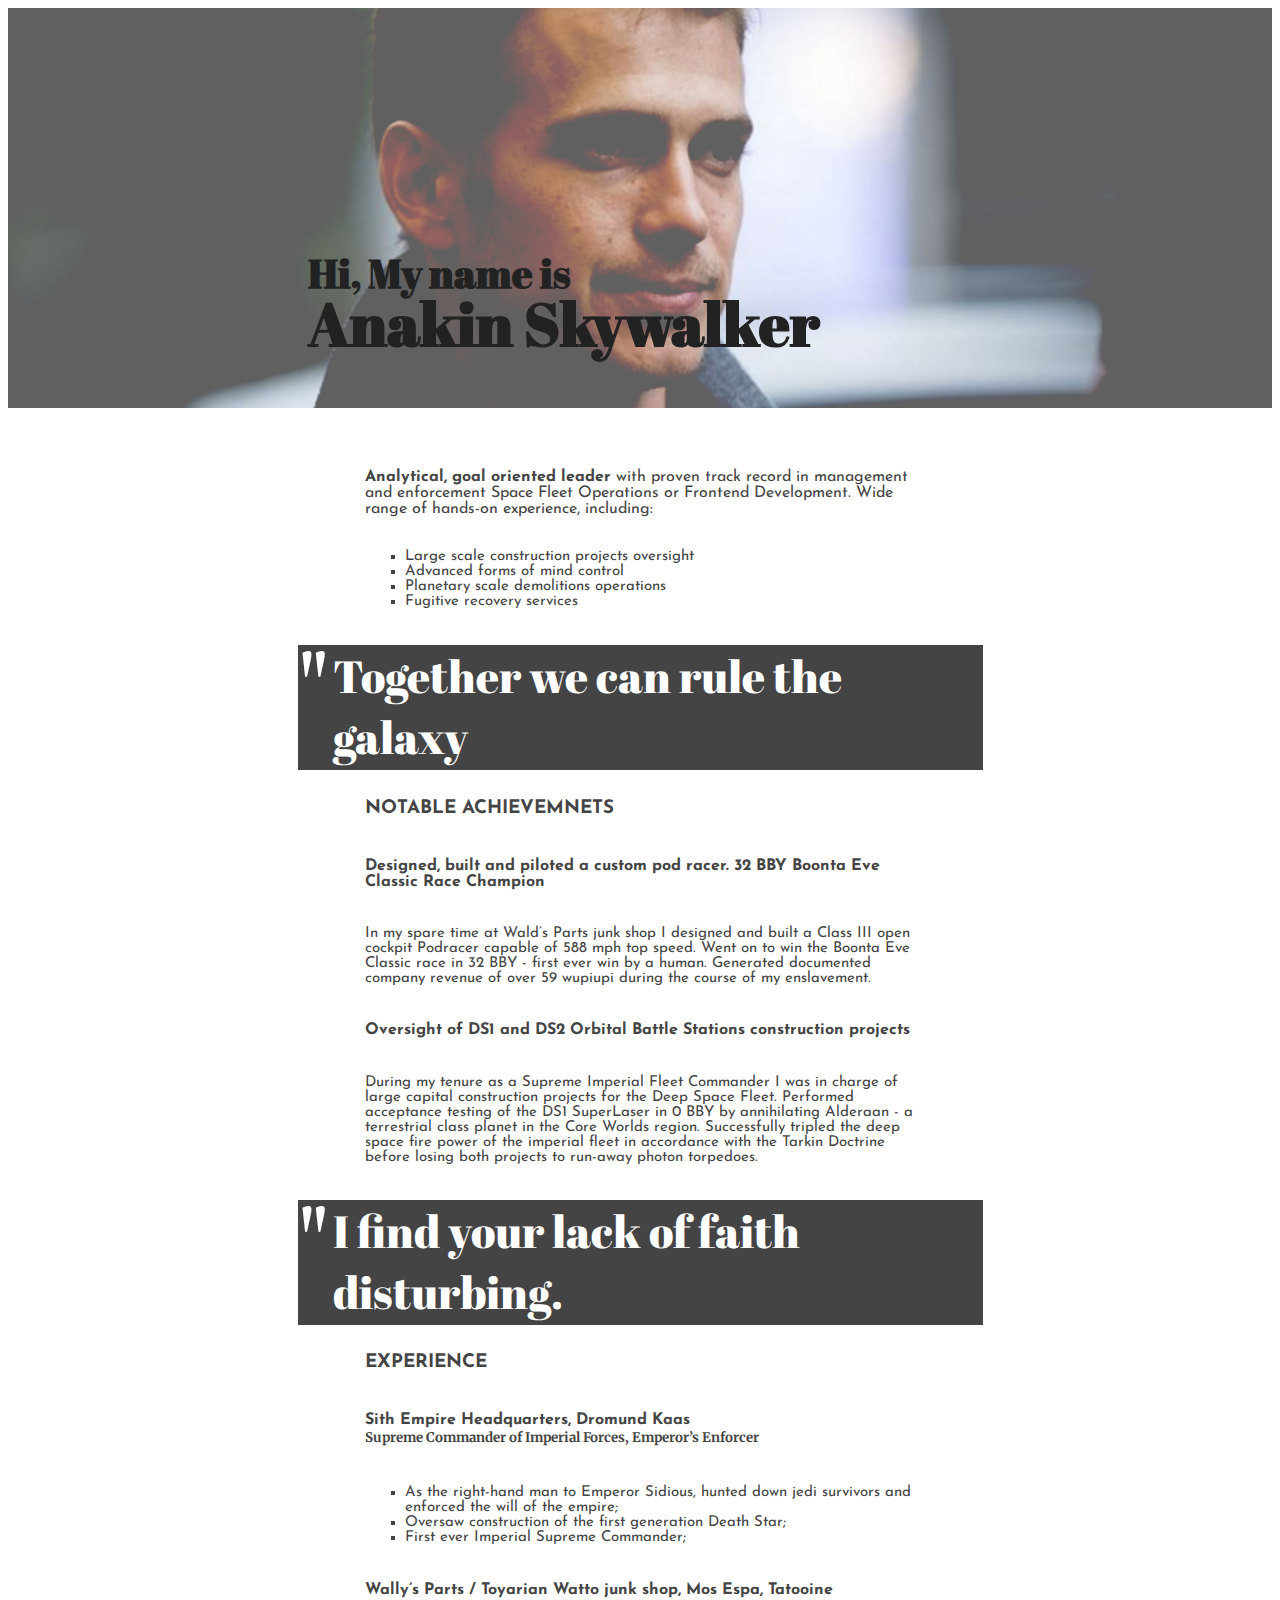
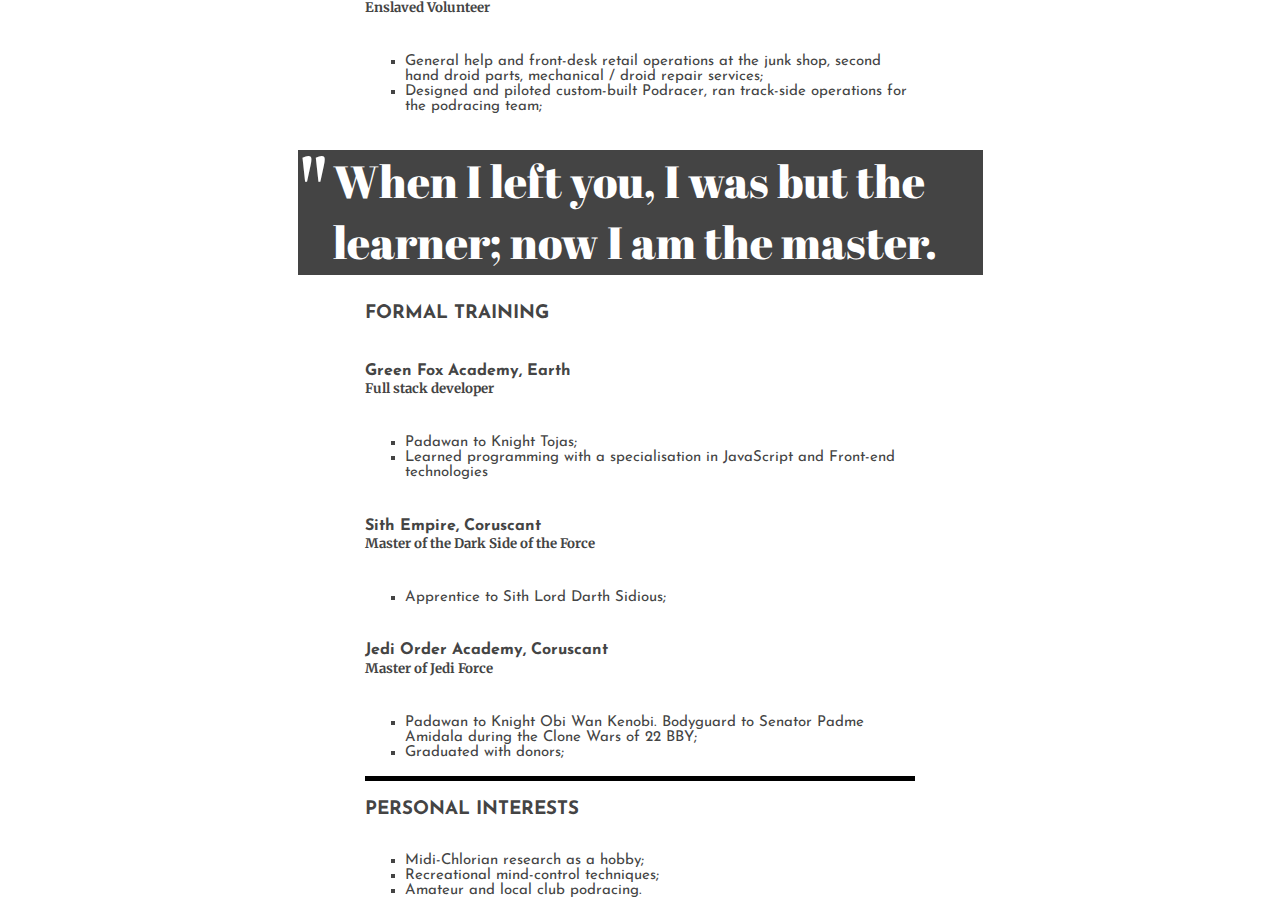
<file: index.html>
<!DOCTYPE html>
<html lang="en" >
<head>
  <meta charset="UTF-8">
  <title>A Pen by  Benyovszki Patrik</title>
  <link href="https://fonts.googleapis.com/css2?family=Abril+Fatface&display=swap" rel="stylesheet">
  <link href="https://fonts.googleapis.com/css2?family=Abril+Fatface&family=Josefin+Sans&display=swap" rel="stylesheet">
  <link href="https://fonts.googleapis.com/css2?family=Abril+Fatface&family=Josefin+Sans&family=Merriweather:ital@1&display=swap" rel="stylesheet">

  <link rel="stylesheet" href="./style.css">

</head>
<body>
<!-- partial:index.partial.html -->
<header>
  <img src="one.png" alt="Anakin_Skywalker">
  <h2>Hi, My name is</h2>
  <h1>Anakin Skywalker</h1>
</header>
<div class="container">
   <section> 
    <p><strong>Analytical, goal oriented leader</strong> with proven track record in management and enforcement Space Fleet Operations or Frontend Development. Wide range of hands-on experience, including:
    </p>
    <ul>
      <li>Large scale construction projects oversight</li>
      <li>Advanced forms of mind control</li>
      <li>Planetary scale demolitions operations</li>
      <li>Fugitive recovery services</li>
    </ul>
  </section>
  <blockquote>Together we can rule the galaxy</blockquote>
  <section>
    <h3>Notable achievemnets</h3>
    <h4>Designed, built and piloted a custom pod racer. 32 BBY Boonta Eve Classic Race Champion</h4>
    <p class="first">In my spare time at Wald’s Parts junk shop I designed and built a Class III open cockpit Podracer capable of 588 mph top speed. Went on to win the Boonta Eve Classic race in 32 BBY - first ever win by a human. Generated documented company revenue of over 59 wupiupi during the course of my enslavement.</p>
    <h4>Oversight of DS1 and DS2 Orbital Battle Stations construction projects</h4>
    <p class="first">During my tenure as a Supreme Imperial Fleet Commander I was in charge of large capital construction projects for the Deep Space Fleet. Performed acceptance testing of the DS1 SuperLaser in 0 BBY by annihilating Alderaan - a terrestrial class planet in the Core Worlds region. Successfully tripled the deep space fire power of the imperial fleet in accordance with the Tarkin Doctrine before losing both projects to run-away photon torpedoes.
</p>
  </section>
  <blockquote>I find your lack of faith <br> disturbing.
  </blockquote>
  <section>
    <h3>Experience</h3>
    <h4>Sith Empire Headquarters, Dromund Kaas</h4>
    <h5>Supreme Commander of Imperial Forces, Emperor’s Enforcer</h5>
    <ul>
      <li>As the right-hand man to Emperor Sidious, hunted down jedi survivors and enforced the will of the empire;</li>
      <li>Oversaw construction of the first generation Death Star;</li>
      <li>First ever Imperial Supreme Commander;</li>
    </ul>
    <h4>Wally’s Parts / Toyarian Watto junk shop, Mos Espa, Tatooine</h4>
    <h5>Enslaved Volunteer</h5>
    <ul>
      <li>General help and front-desk retail operations at the junk shop, second hand droid parts, mechanical / droid repair services;</li>
      <li>Designed and piloted custom-built Podracer, ran track-side operations for the podracing team;</li>
    </ul>
  </section>
  <blockquote>When I left you, I was but the learner; now I am the master.</blockquote>
  <section>
    <h3>Formal training</h3>
    <h4>Green Fox Academy, Earth</h4>
    <h5>Full stack developer</h5>
    <ul>
      <li>Padawan to Knight Tojas;</li>
      <li>Learned programming with a specialisation in JavaScript and Front-end technologies</li>
    </ul>
    <h4>Sith Empire, Coruscant</h4>
    <h5>Master of the Dark Side of the Force</h5>
    <ul>
      <li>Apprentice to Sith Lord Darth Sidious;</li>
    </ul>
    <h4>Jedi Order Academy, Coruscant</h4>
    <h5>Master of Jedi Force</h5>
    <ul>
      <li>Padawan to Knight Obi Wan Kenobi. Bodyguard to Senator Padme Amidala during the Clone Wars of 22 BBY;
</li>
      <li>Graduated with donors;</li>
    </ul>
  </section>
  <footer>
    <h3>Personal interests</h3>
    <ul>
      <li>Midi-Chlorian research as a hobby;</li>
      <li>Recreational mind-control techniques;</li>
      <li>Amateur and local club podracing.
</li>
    </ul>
  </footer>
</div>
<!-- partial -->
  
</body>
</html>
</file>
<file: style.css>
img{
  width: 100%;
  height: 400px;
}
h2{
  position: absolute;
  bottom: 80px;
  left: 300px;
  font-size: 40px;
}
h1{
  position: absolute;
  bottom: 10px;
  left: 300px;
  font-size: 60px;
}
div{
  color: #444444;
}
header{
  position: relative;
  margin-bottom: 40px;
  font-family: 'Abril Fatface', cursive;
  color: #222;
}
.container{
  display: flex;
  flex-direction: column;
  align-items: center;
}
ul{
  list-style-type: square;
}
blockquote{
  font-family: 'Abril Fatface', cursive;
  display: flex;
  background: #444444;
  color: white;
  width: 650px;
  height: 80px;
  font-size: 45px;
  margin-top: 20px;
  padding-bottom: 45px;
  margin-bottom: 10px;
  position: relative;
  padding-left: 35px;
}
section{
  display: flex;
  flex-direction: column;
  align-items: flex-start;
  width: 550px;
}
.first, li{
  font-size: 15px;
}
blockquote::before{
  content:'"';
  position: absolute;
  top: -20px;
  left: 0px;
  font-size: 90px;
}
footer{
  display: flex;
  flex-direction: column;
  align-items: flex-start;
  width: 550px;
  border-top: black solid 5px;
  font-family: 'Josefin Sans', sans-serif;;
}
h3{
  text-transform: uppercase;
}
section{
  font-family: 'Josefin Sans', sans-serif;
}
h5{
  font-family: 'Merriweather', serif;
  margin-top: -20px;
}
</file>
